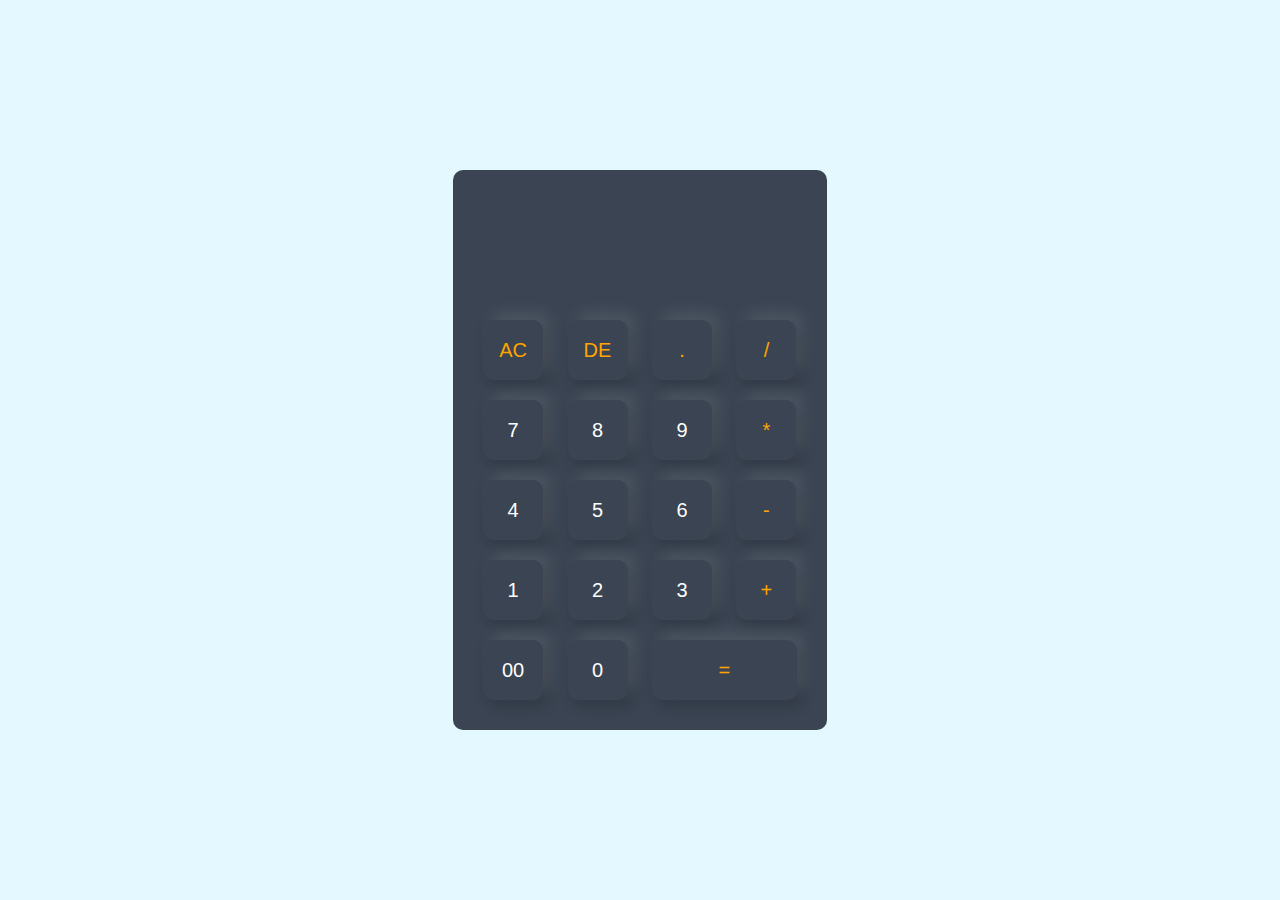
<file: calculator.html>
<!DOCTYPE html>
<html lang="en">
<head>
    <meta charset="UTF-8">
    <meta name="viewport" content="width=device-width, initial-scale=1.0">
    <title>calculator using html</title>
    <link rel="stylesheet" href="edit.css">
</head>
<body>
    <div class="container">
        <div class="calculator">
            <form>
                <div class="display" >
                    <input type="text" name="display">
                </div>
                <div>
                    <input type="button" value="AC"onclick="display.value = '' " class="operator" >
                    <input type="button" value="DE" onclick="display.value = display .value.toString().slice(0,-1)" class="operator">
                    <input type="button" value="." onclick="display.value += '.' " class="operator">
                    <input type="button" value="/" onclick="display.value += '/' "class="operator">

                </div>
               
                <div>    
                    <input type="button" value="7" onclick="display.value += '7' ">
                    <input type="button" value="8" onclick="display.value += '8' ">
                    <input type="button" value="9" onclick="display.value += '9' ">
                    <input type="button" value="*" onclick="display.value += '*' " class="operator">
                </div>
                <div>
                
                    <input type="button" value="4" onclick="display.value += '4' ">
                    <input type="button" value="5" onclick="display.value += '5' ">
                    <input type="button" value="6" onclick="display.value += '6' ">
                    <input type="button" value="-" onclick="display.value += '-' "class="operator">
                

                </div>
                <div>
                    
                    <input type="button" value="1" onclick="display.value += '1' ">
                    <input type="button" value="2" onclick="display.value += '2' ">
                    <input type="button" value="3" onclick="display.value += '3' ">
                    <input type="button" value="+" onclick="display.value += '+' "class="operator">
                
                </div>
                <div>
                    
                    <input type="button" value="00" onclick="display.value += '00' ">
                    <input type="button" value="0"onclick="display.value += '0' ">
                    <input type="button" value="=" class="equal operator" onclick="display.value= eval(display.value)">

                
                
                </div>


                </div>
            </form>
        </div>
        
    </div>
    
</body>
</html>
</file>
<file: edit.css>
*{
    margin: 0;
    padding: 0;
    font-family: 'Poppins', sans-serif;
    box-sizing: border-box;
}


.container{
    width: 100%;
    height: 100vh;
    background: #e3f9ff;
    display: flex;
    align-items: center;
    justify-content: center;
}

.calculator{
    background: #3a4452;
    padding: 20px;
    border-radius: 10px;
}
.calculator form input{
    border: 0;
    outline: 0;
    width: 60px;
    height: 60px;
    border-radius: 10px;
    box-shadow: 8px -8px 15px rgba(255,255,255,0.1),5px 5px 15px rgba(0,0,0,0.2);
    background: transparent;
    font-size: 20px;
    color:#fff;
    cursor: pointer;
    margin: 10px;
}

form .display{
    display: flex;
    justify-content: flex-end;
    margin: 20px 0;


}
form .display input{
    text-align: right;
    flex: 1;
    font-size: 45px;
    box-shadow: none;
}
form input.equal{
    width: 145px;
}
form input.operator{
    color: #ffa500;
}
</file>
